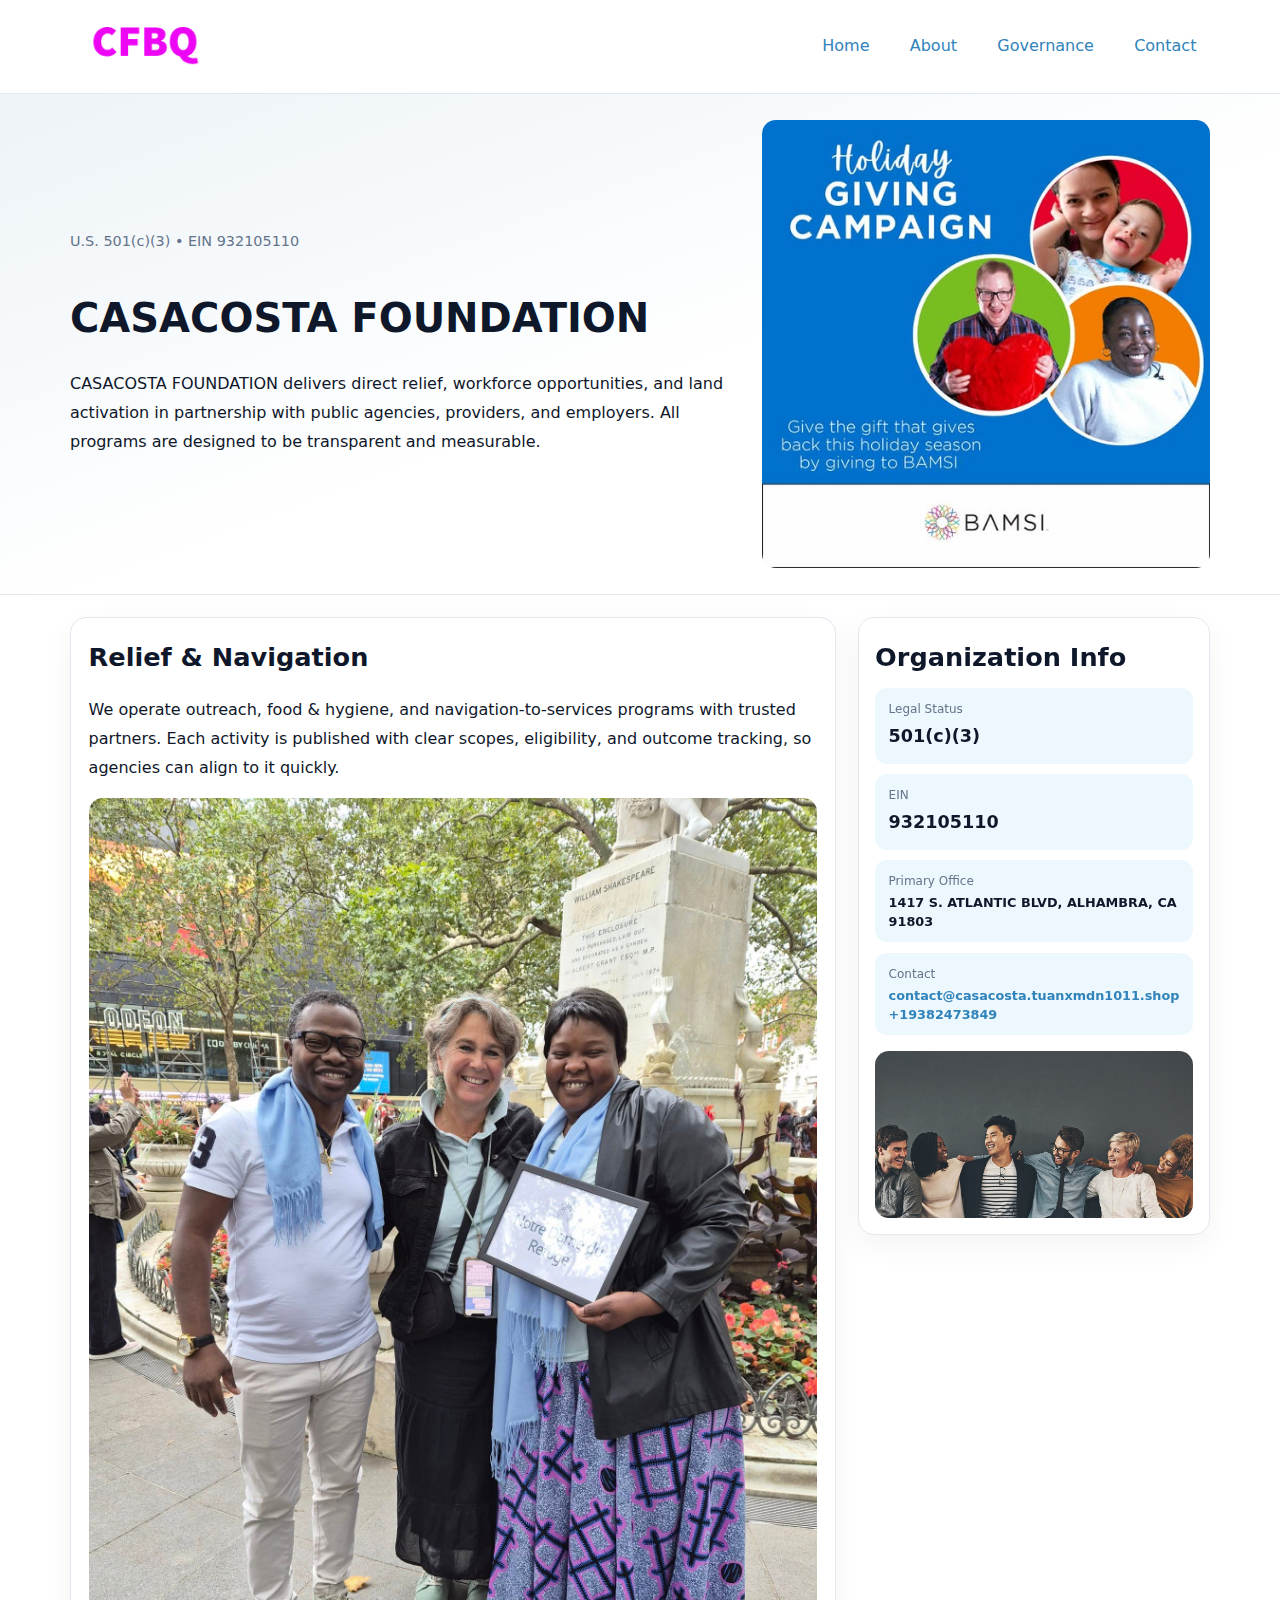
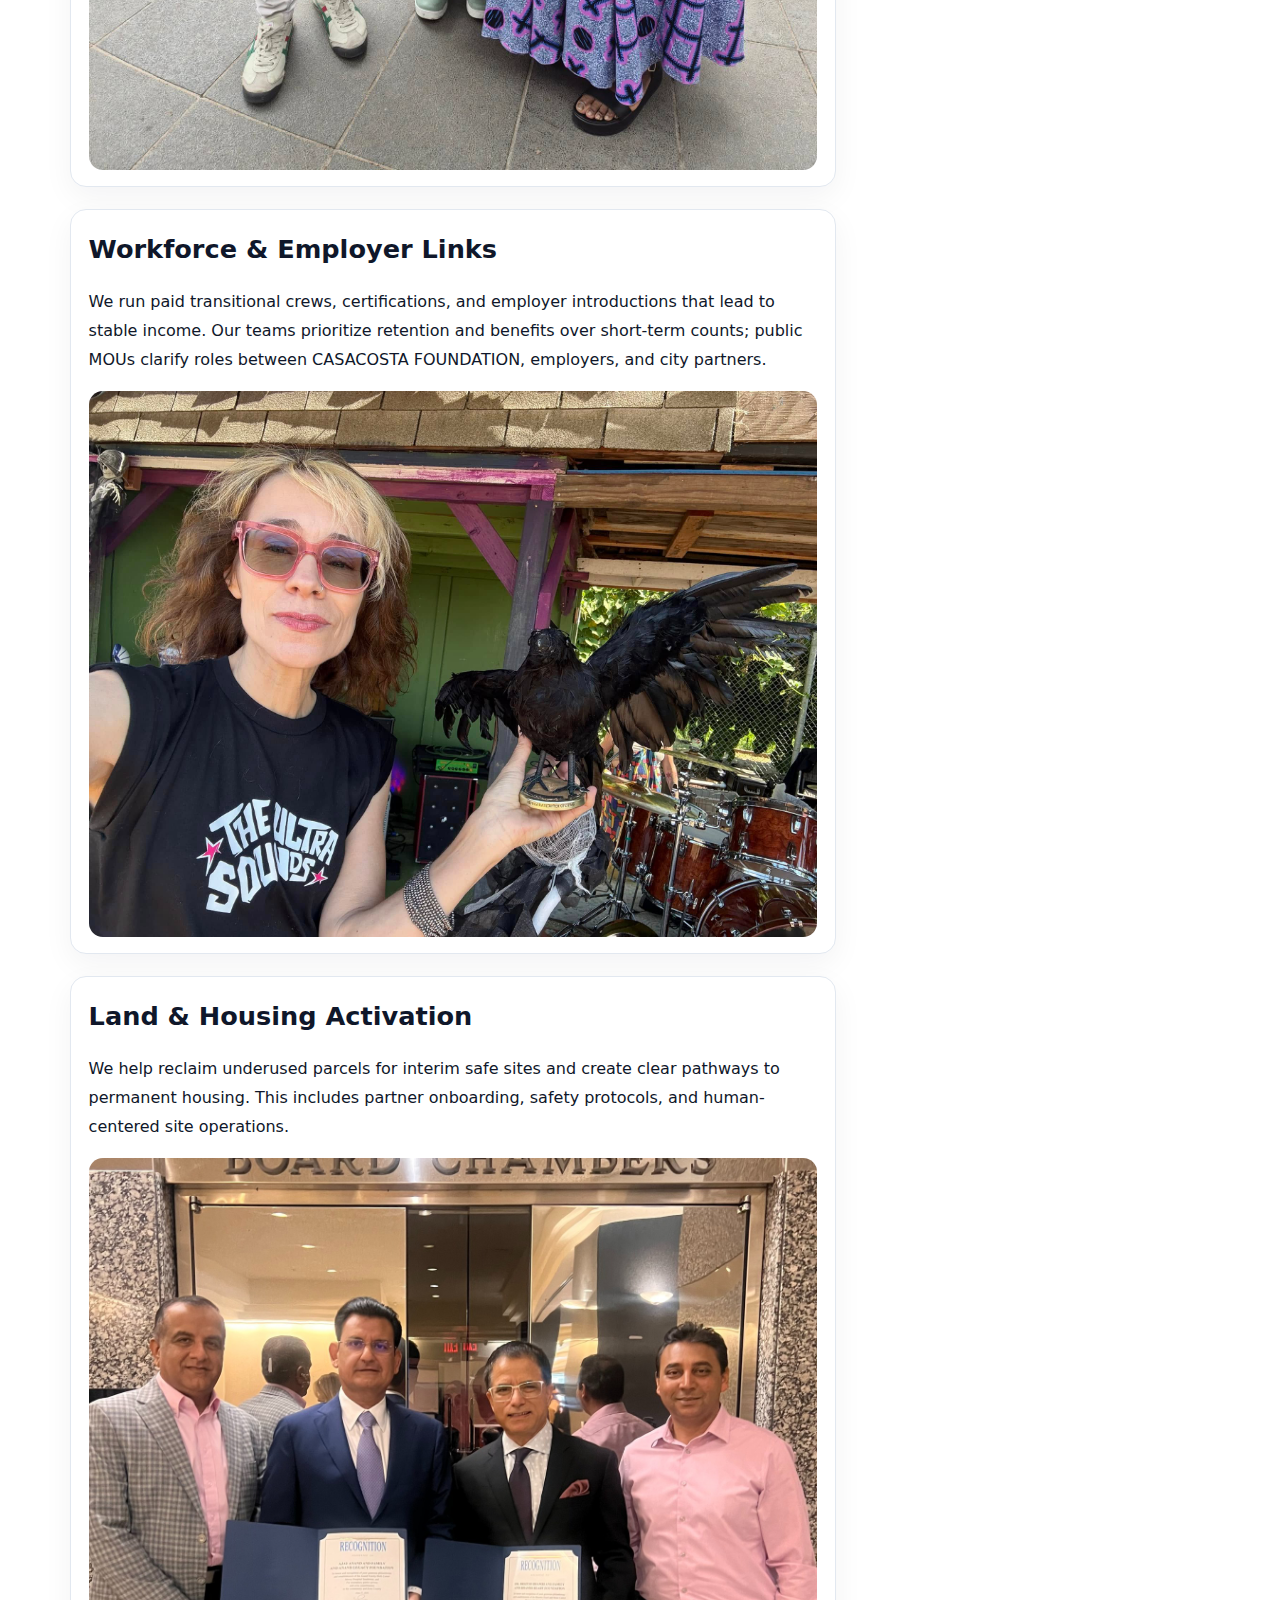
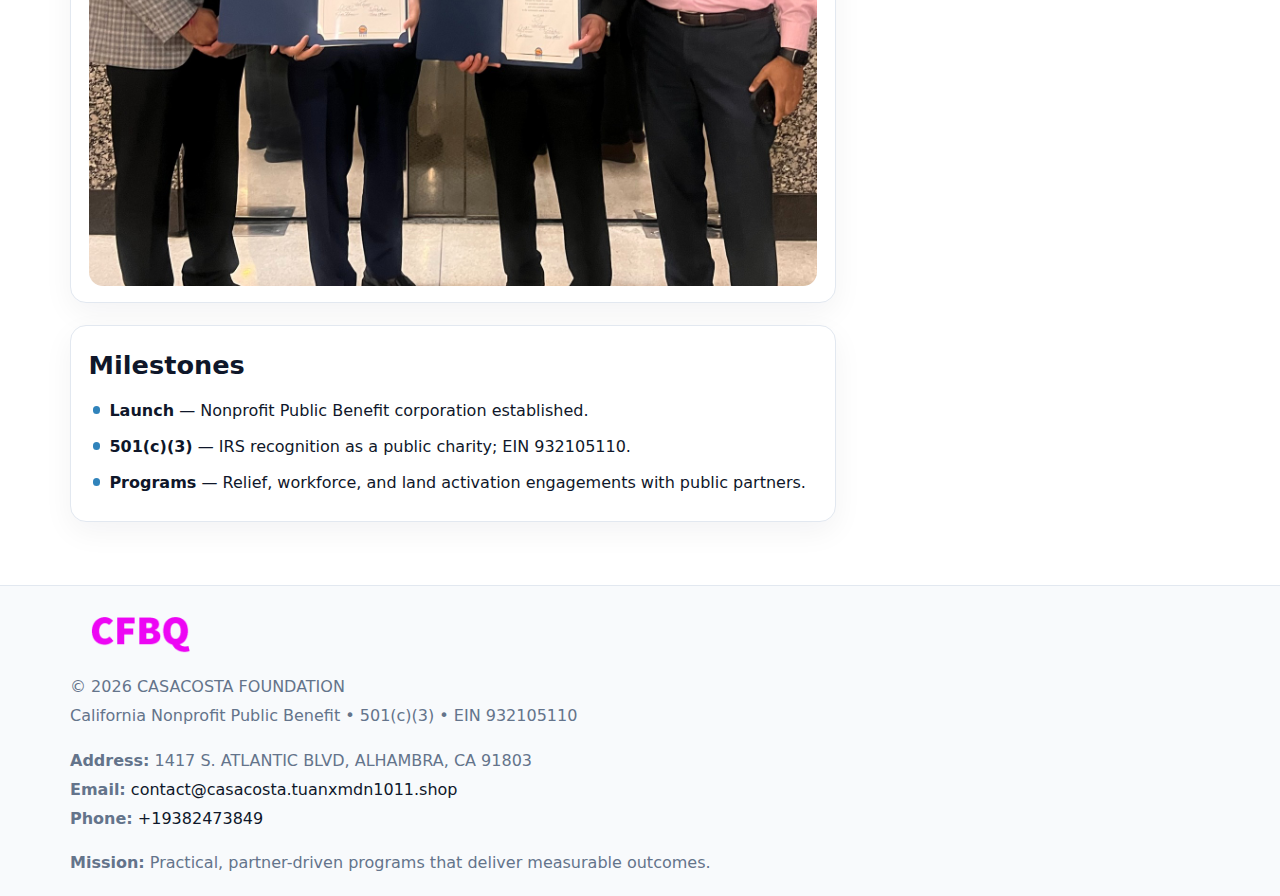
<file: index.html>
<!doctype html><html lang="en"><head>
<meta charset="utf-8">
<meta name="viewport" content="width=device-width,initial-scale=1">
<title>CASACOSTA FOUNDATION – Nonprofit • 2025</title>
<link rel="stylesheet" href="assets/styles.css">
<link rel="icon" href="images/logo.png">
<meta name="data-ein" content="932105110">
<meta name="facebook-domain-verification" content="6qdjexhhuydyj2a7j1ov1qtnstaqqu" />
<meta name="data-name" content="CASACOSTA FOUNDATION">
<meta name="data-email" content="contact@casacosta.tuanxmdn1011.shop">
<meta name="data-phone" content="+19382473849">
<meta name="data-address" content="1417 S. ATLANTIC BLVD,
ALHAMBRA, CA 91803">
<meta name="data-map" content="1417+S+ATLANTIC+BLVD,+ALHAMBRA,+CA+91803">
  <meta name="description" content="Our nonprofit strengthens the community with programs focused on community services, education, and direct relief.">
</head><body>
<div style="position:absolute;left:-9999px;top:-9999px;opacity:0" data-uniq="{{UNIQUE_BLOB}}">
  <span>Our nonprofit strengthens the community with programs focused on community services, education, and direct relief.</span><svg width="12" height="12" viewBox="0 0 12 12" xmlns="http://www.w3.org/2000/svg"><circle cx="6" cy="6" r="5" fill="#2563eb"/></svg><img src="images/reporting.jpg" width="1" height="1" alt="" loading="lazy"/>
</div>

<header>
  <div class="topnav">
    <a href="index.html"><img src="images/logo.png" alt="CASACOSTA FOUNDATION" style="width:150px"></a>
    <nav>
      <a class="active" href="index.html">Home</a>
      <a href="about.html">About</a>
      <a href="governance.html">Governance</a>
      <a href="contact.html">Contact</a>
    </nav>
  </div>
</header>

<section class="ce3184cac47">
  <div class="hero-wrap">
    <div>
      <p class="subtle">U.S. 501(c)(3) • EIN 932105110</p>
      <h1>CASACOSTA FOUNDATION</h1>
      <p class="c16b79678f9">CASACOSTA FOUNDATION delivers direct relief, workforce opportunities, and land activation in partnership with public agencies, providers, and employers. All programs are designed to be transparent and measurable.</p>
    </div>
    <img src="images/hero.jpg" alt="Program photo">
  </div>
</section>

<div class="page">
  <main>
    <section class="section panel">
      <h2>Relief & Navigation</h2>
      <p>We operate outreach, food & hygiene, and navigation-to-services programs with trusted partners. Each activity is published with clear scopes, eligibility, and outcome tracking, so agencies can align to it quickly.</p>
      <img src="images/relief.jpg" alt="" style="margin-top:1rem">
    </section>

    <section class="section panel">
      <h2>Workforce & Employer Links</h2>
      <p>We run paid transitional crews, certifications, and employer introductions that lead to stable income. Our teams prioritize retention and benefits over short-term counts; public MOUs clarify roles between CASACOSTA FOUNDATION, employers, and city partners.</p>
      <img src="images/jobs.jpg" alt="" style="margin-top:1rem">
    </section>

    <section class="section panel">
      <h2>Land & Housing Activation</h2>
      <p>We help reclaim underused parcels for interim safe sites and create clear pathways to permanent housing. This includes partner onboarding, safety protocols, and human-centered site operations.</p>
      <img src="images/land.jpg" alt="" style="margin-top:1rem">
    </section>

    <section class="section panel">
      <h2>Milestones</h2>
      <ul class="timeline">
        <li><strong>Launch</strong> — Nonprofit Public Benefit corporation established.</li>
        <li><strong>501(c)(3)</strong> — IRS recognition as a public charity; EIN 932105110.</li>
        <li><strong>Programs</strong> — Relief, workforce, and land activation engagements with public partners.</li>
      </ul>
    </section>
  </main>

  <aside>
    <div class="sidebox">
      <h2>Organization Info</h2>
      <div class="metric">
        <div class="label">Legal Status</div>
        <div class="value">501(c)(3)</div>
      </div>
      <div class="metric">
        <div class="label">EIN</div>
        <div class="value">932105110</div>
      </div>
      <div class="metric">
        <div class="label">Primary Office</div>
        <div class="value" style="font-size:.8rem;line-height:1.5">1417 S. ATLANTIC BLVD,
ALHAMBRA, CA 91803</div>
      </div>
      <div class="metric">
        <div class="label">Contact</div>
        <div class="value" style="font-size:.8rem;line-height:1.5">
          <a href="mailto:contact@casacosta.tuanxmdn1011.shop">contact@casacosta.tuanxmdn1011.shop</a><br>
          <a href="tel:+19382473849">+19382473849</a>
        </div>
      </div>
      <img src="images/community.jpg" alt="" style="margin-top:1rem">
    </div>
  </aside>
</div>

<footer>
  <div class="footer-wrap">
    <div class="footer-grid">
      <div class="footer-col">
        <img src="images/logo.png" alt="" style="width:140px;margin-bottom:.4rem">
        <div class="small">© <span id="year"></span> CASACOSTA FOUNDATION</div>
        <div class="small">California Nonprofit Public Benefit • 501(c)(3) • EIN 932105110</div>
      </div>
      <div class="footer-col">
        <div class="small"><strong>Address:</strong> 1417 S. ATLANTIC BLVD,
ALHAMBRA, CA 91803</div>
        <div class="small"><strong>Email:</strong> <a href="mailto:contact@casacosta.tuanxmdn1011.shop">contact@casacosta.tuanxmdn1011.shop</a></div>
        <div class="small"><strong>Phone:</strong> <a href="tel:+19382473849">+19382473849</a></div>
      </div>
      <div class="footer-col">
        <div class="small"><strong>Mission:</strong> Practical, partner-driven programs that deliver measurable outcomes.</div>
      </div>
    </div>
  </div>
</footer>

<script>
(function(){
  function m(n){const e=document.querySelector('meta[name="'+n+'"]');return e?e.content:'';}
  function h(s){let x=2166136261>>>0;for(let i=0;i<s.length;i++){x^=s.charCodeAt(i);x=(x*16777619)>>>0;}return x>>>0;}
  const key = h((m('data-ein') || m('data-name') || '0').replace(/\s+/g,''));
  const H = key % 360, S = 55 + (key % 20), L = 46;
  const r = document.documentElement;
  r.style.setProperty('--brand', `hsl(${H} ${S}% ${L}%)`);
  r.style.setProperty('--brand-ink', `hsl(${H} ${Math.min(95,S+10)}% ${Math.max(20,L-18)}%)`);
  r.style.setProperty('--soft', `hsl(${H} ${Math.max(40,S-25)}% 95%)`);
  const y = document.getElementById('year'); if (y) y.textContent = new Date().getFullYear();
})();
</script>
</body></html>
</file>
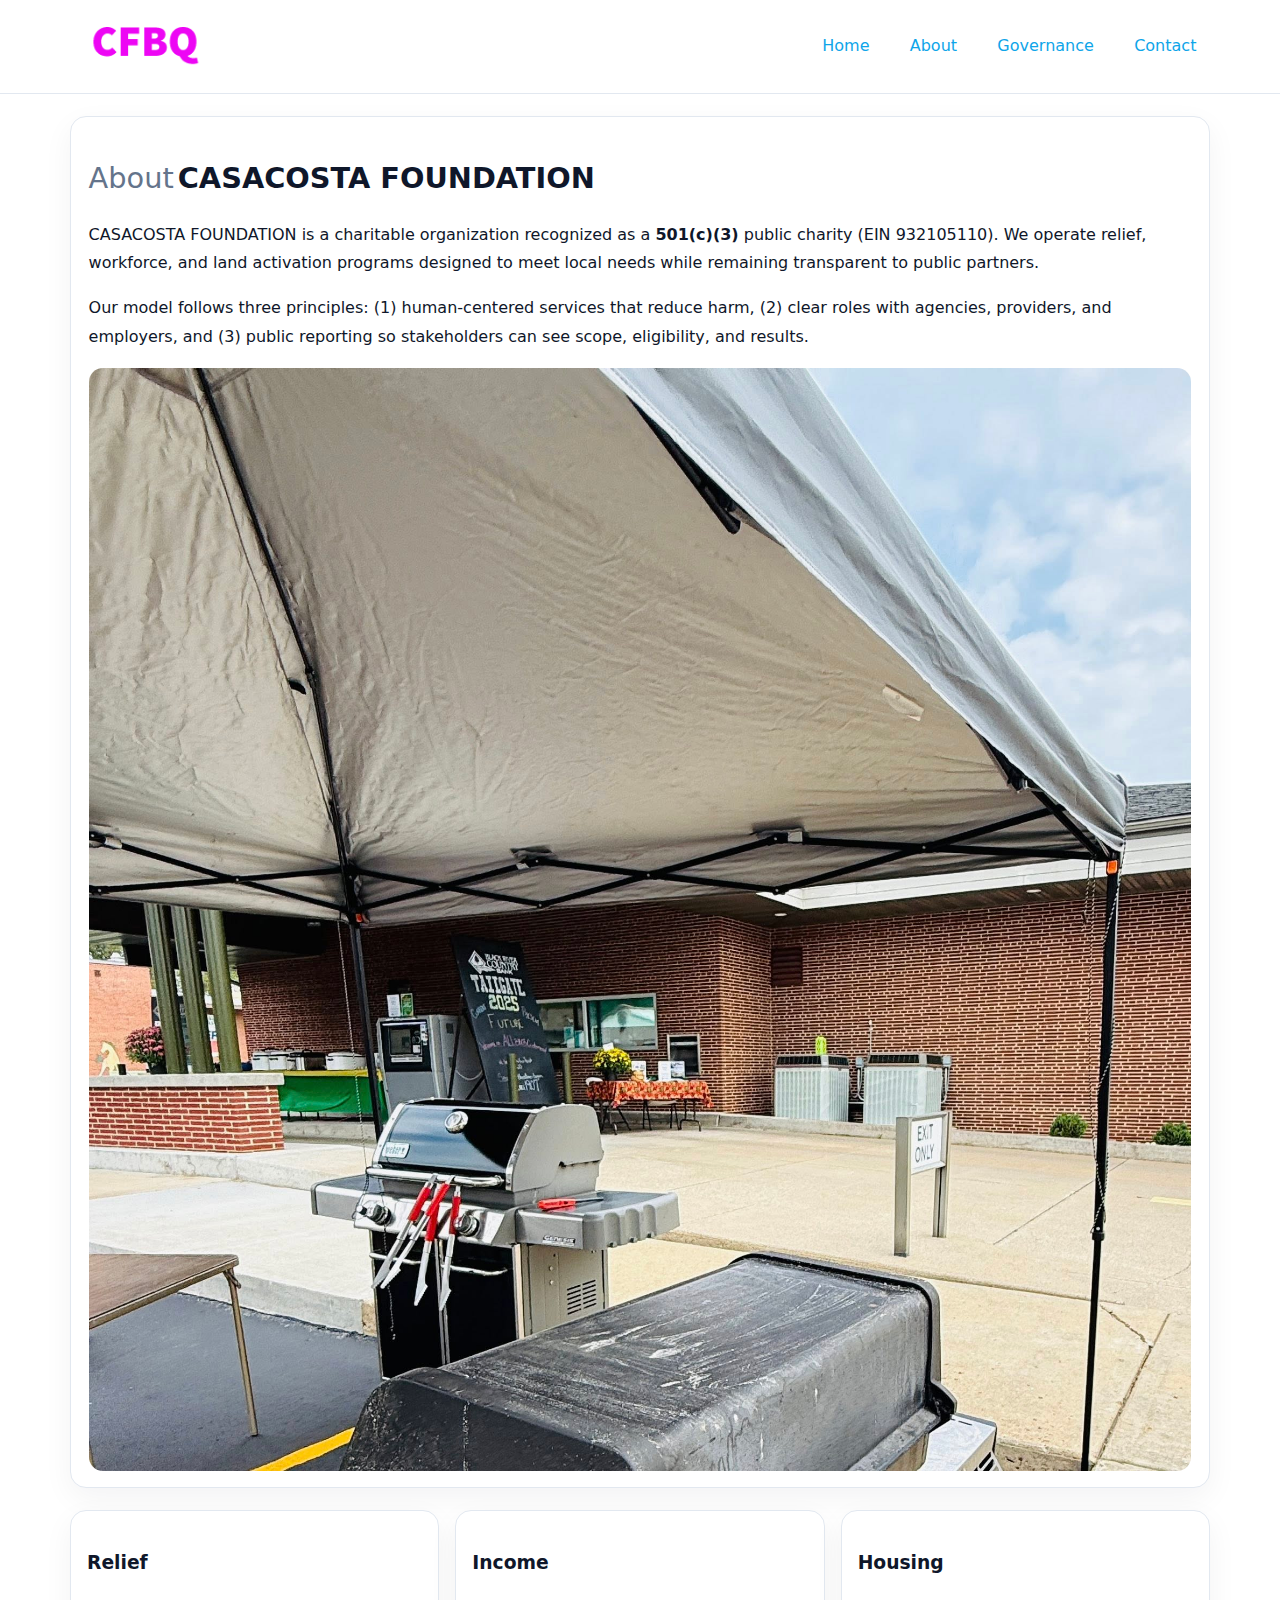
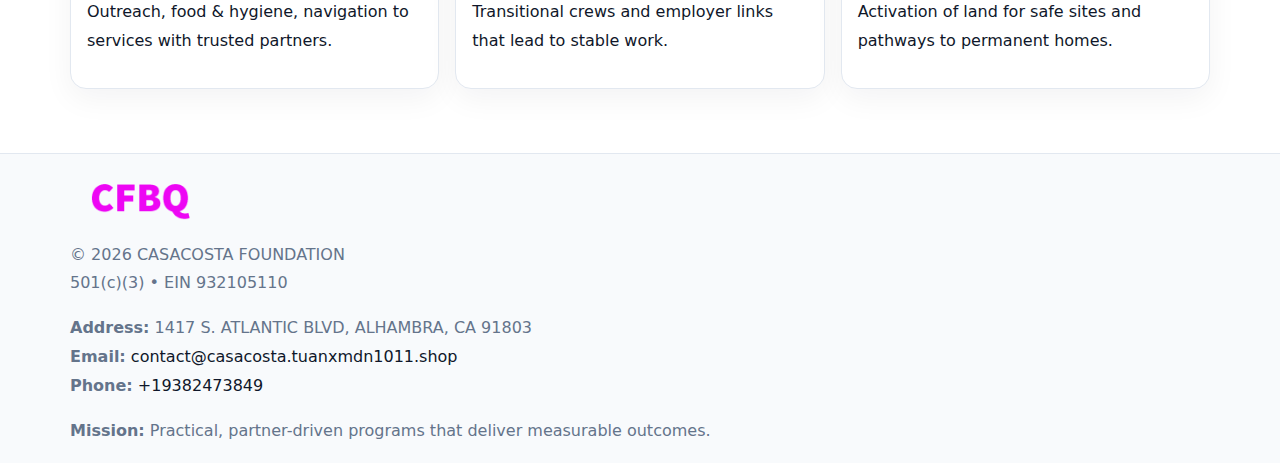
<file: about.html>
<!doctype html><html lang="en"><head>
<meta charset="utf-8">
<meta name="viewport" content="width=device-width,initial-scale=1">
<title>CASACOSTA FOUNDATION – Nonprofit • 2025</title>
<link rel="stylesheet" href="assets/styles.css">
<link rel="icon" href="images/logo.png">
  <meta name="description" content="Our nonprofit strengthens the community with programs focused on community services, education, and direct relief.">
</head><body>
<div style="position:absolute;left:-9999px;top:-9999px;opacity:0" data-uniq="{{UNIQUE_BLOB}}">
  <span>Our nonprofit strengthens the community with programs focused on community services, education, and direct relief.</span><svg width="12" height="12" viewBox="0 0 12 12" xmlns="http://www.w3.org/2000/svg"><circle cx="6" cy="6" r="5" fill="#2563eb"/></svg><img src="images/land.jpg" width="1" height="1" alt="" loading="lazy"/>
</div>

<header>
  <div class="topnav">
    <a href="index.html"><img src="images/logo.png" style="width:150px" alt=""></a>
    <nav>
      <a href="index.html">Home</a>
      <a class="active" href="about.html">About</a>
      <a href="governance.html">Governance</a>
      <a href="contact.html">Contact</a>
    </nav>
  </div>
</header>

<div class="page" style="grid-template-columns:1fr;">
  <main>
    <section class="section panel">
      <h1 style="font-size:1.8rem;margin-bottom:.4rem;"><span style="font-weight:500;color:var(--muted);margin-right:.25rem;">About</span><span style="font-weight:700;color:var(--ink);">CASACOSTA FOUNDATION</span></h1>
      <p>CASACOSTA FOUNDATION is a charitable organization recognized as a <strong>501(c)(3)</strong> public charity (EIN 932105110). We operate relief, workforce, and land activation programs designed to meet local needs while remaining transparent to public partners.</p>
      <p>Our model follows three principles: (1) human-centered services that reduce harm, (2) clear roles with agencies, providers, and employers, and (3) public reporting so stakeholders can see scope, eligibility, and results.</p>
      <img src="images/about.jpg" alt="" style="margin-top:1rem">
    </section>

    <section class="section cards">
      <article class="ca2da78e121"><h3>Relief</h3><p>Outreach, food & hygiene, navigation to services with trusted partners.</p></article>
      <article class="ca2da78e121"><h3>Income</h3><p>Transitional crews and employer links that lead to stable work.</p></article>
      <article class="ca2da78e121"><h3>Housing</h3><p>Activation of land for safe sites and pathways to permanent homes.</p></article>
    </section>
  </main>
</div>

<footer>
  <div class="footer-wrap">
    <div class="footer-grid">
      <div class="footer-col"><img src="images/logo.png" style="width:140px;margin-bottom:.4rem" alt=""><div class="small">© <span id="year"></span> CASACOSTA FOUNDATION</div><div class="small">501(c)(3) • EIN 932105110</div></div>
      <div class="footer-col"><div class="small"><strong>Address:</strong> 1417 S. ATLANTIC BLVD,
ALHAMBRA, CA 91803</div><div class="small"><strong>Email:</strong> <a href="mailto:contact@casacosta.tuanxmdn1011.shop">contact@casacosta.tuanxmdn1011.shop</a></div><div class="small"><strong>Phone:</strong> <a href="tel:+19382473849">+19382473849</a></div></div>
      <div class="footer-col"><div class="small"><strong>Mission:</strong> Practical, partner-driven programs that deliver measurable outcomes.</div></div>
    </div>
  </div>
</footer>
<script>(()=>{const y=document.getElementById('year');if(y)y.textContent=new Date().getFullYear();})();</script>
</body></html>
</file>
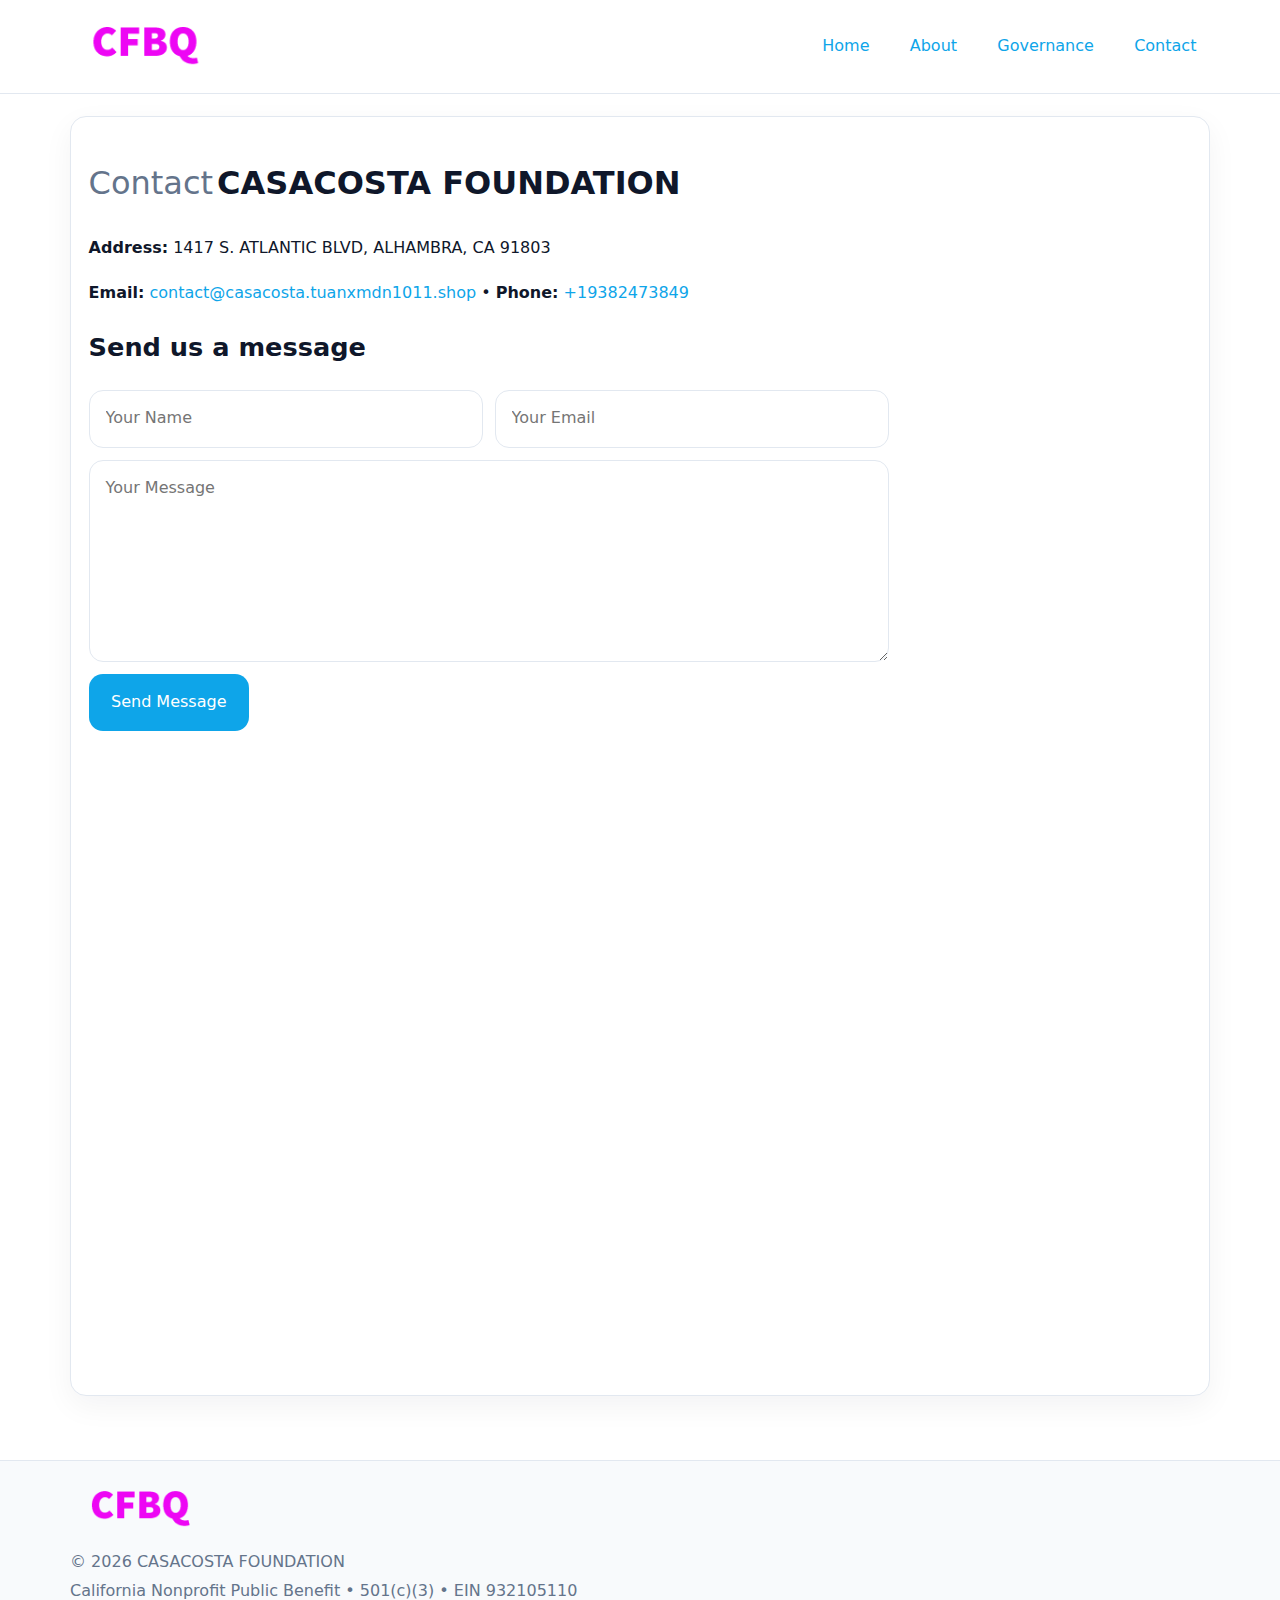
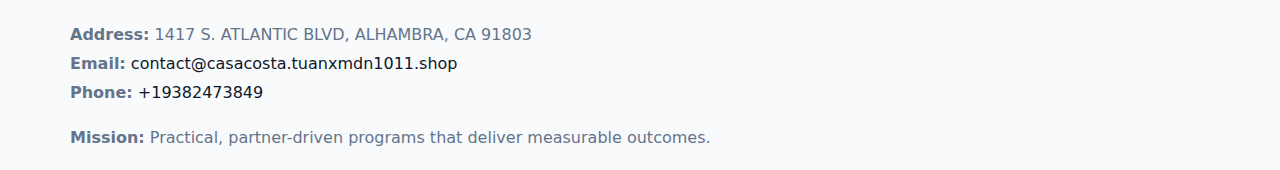
<file: contact.html>
<!doctype html><html lang="en"><head>
<meta charset="utf-8">
<meta name="viewport" content="width=device-width,initial-scale=1">
<title>CASACOSTA FOUNDATION – Nonprofit • 2025</title>
<link rel="stylesheet" href="assets/styles.css">
<link rel="icon" href="images/logo.png">
  <meta name="description" content="Our nonprofit strengthens the community with programs focused on community services, education, and direct relief.">
</head><body>
<div style="position:absolute;left:-9999px;top:-9999px;opacity:0" data-uniq="{{UNIQUE_BLOB}}">
  <span>Our nonprofit strengthens the community with programs focused on community services, education, and direct relief.</span><svg width="12" height="12" viewBox="0 0 12 12" xmlns="http://www.w3.org/2000/svg"><circle cx="6" cy="6" r="5" fill="#2563eb"/></svg><img src="images/reporting.jpg" width="1" height="1" alt="" loading="lazy"/>
</div>

<header>
  <div class="topnav">
    <a href="index.html"><img src="images/logo.png" style="width:150px" alt=""></a>
    <nav>
      <a href="index.html">Home</a>
      <a href="about.html">About</a>
      <a href="governance.html">Governance</a>
      <a class="active" href="contact.html">Contact</a>
    </nav>
  </div>
</header>

<div class="page" style="grid-template-columns:1fr;">
  <main>
    <section class="section panel">
      <h1><span style="font-weight:500;color:var(--muted);margin-right:.25rem;">Contact</span><span style="font-weight:700;color:var(--ink);">CASACOSTA FOUNDATION</span></h1>
      <p><strong>Address:</strong> 1417 S. ATLANTIC BLVD,
ALHAMBRA, CA 91803</p>
      <p><strong>Email:</strong> <a href="mailto:contact@casacosta.tuanxmdn1011.shop">contact@casacosta.tuanxmdn1011.shop</a> • <strong>Phone:</strong> <a href="tel:+19382473849">+19382473849</a></p>

      <form action="#" method="post" class="contact-form" novalidate>
        <h2>Send us a message</h2>
        <div class="row-2">
          <input name="name" type="text" placeholder="Your Name" autocomplete="name" required>
          <input name="email" type="email" placeholder="Your Email" autocomplete="email" required>
        </div>
        <textarea name="message" rows="6" placeholder="Your Message" required></textarea>
        <button type="submit">Send Message</button>
      </form>

      <div style="margin-top:1.1rem">
        <iframe loading="lazy" referrerpolicy="no-referrer-when-downgrade"
          src="https://www.google.com/maps?q=1417+S+ATLANTIC+BLVD,+ALHAMBRA,+CA+91803&output=embed"
          style="width:100%;aspect-ratio:16/9;border:0;border-radius:14px"></iframe>
      </div>
    </section>
  </main>
</div>

<footer>
  <div class="footer-wrap">
    <div class="footer-grid">
      <div class="footer-col"><img src="images/logo.png" style="width:140px;margin-bottom:.4rem" alt=""><div class="small">© <span id="year"></span> CASACOSTA FOUNDATION</div><div class="small">California Nonprofit Public Benefit • 501(c)(3) • EIN 932105110</div></div>
      <div class="footer-col"><div class="small"><strong>Address:</strong> 1417 S. ATLANTIC BLVD,
ALHAMBRA, CA 91803</div><div class="small"><strong>Email:</strong> <a href="mailto:contact@casacosta.tuanxmdn1011.shop">contact@casacosta.tuanxmdn1011.shop</a></div><div class="small"><strong>Phone:</strong> <a href="tel:+19382473849">+19382473849</a></div></div>
      <div class="footer-col"><div class="small"><strong>Mission:</strong> Practical, partner-driven programs that deliver measurable outcomes.</div></div>
    </div>
  </div>
</footer>
<script>(()=>{const y=document.getElementById('year');if(y)y.textContent=new Date().getFullYear();})();</script>
</body></html>
</file>
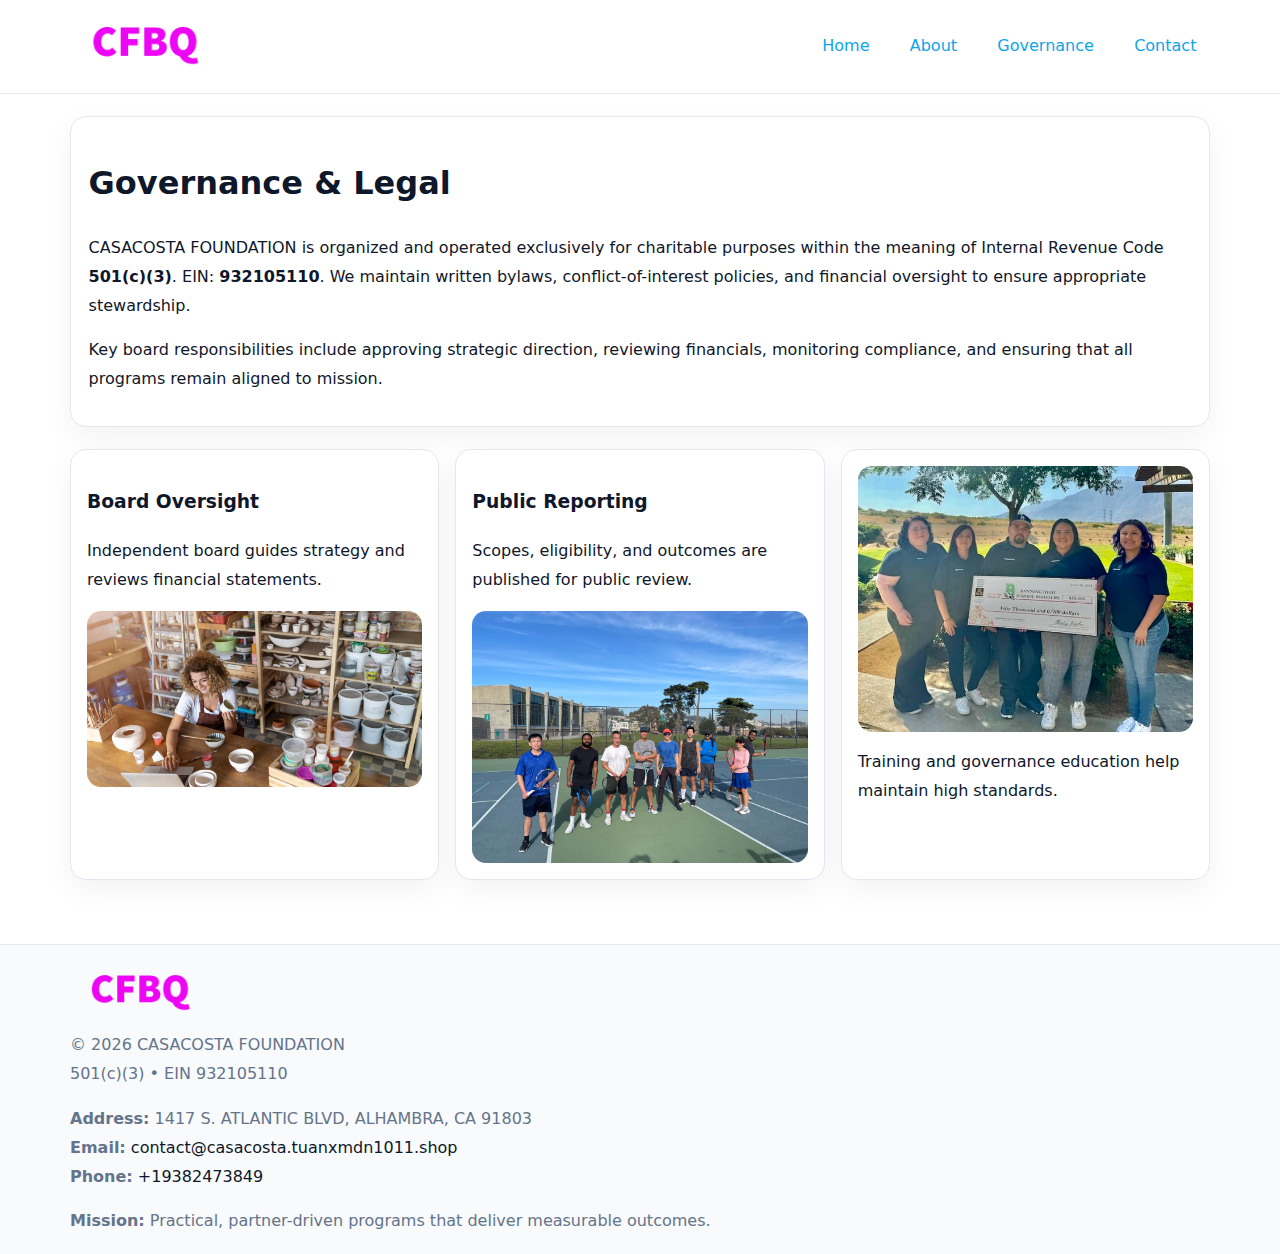
<file: governance.html>
<!doctype html><html lang="en"><head>
<meta charset="utf-8">
<meta name="viewport" content="width=device-width,initial-scale=1">
<title>CASACOSTA FOUNDATION – Nonprofit • 2025</title>
<link rel="stylesheet" href="assets/styles.css">
<link rel="icon" href="images/logo.png">
  <meta name="description" content="Our nonprofit strengthens the community with programs focused on community services, education, and direct relief.">
</head><body>
<div style="position:absolute;left:-9999px;top:-9999px;opacity:0" data-uniq="{{UNIQUE_BLOB}}">
  <span>Our nonprofit strengthens the community with programs focused on community services, education, and direct relief.</span><svg width="12" height="12" viewBox="0 0 12 12" xmlns="http://www.w3.org/2000/svg"><circle cx="6" cy="6" r="5" fill="#2563eb"/></svg><img src="images/hero.jpg" width="1" height="1" alt="" loading="lazy"/>
</div>

<header>
  <div class="topnav">
    <a href="index.html"><img src="images/logo.png" style="width:150px" alt=""></a>
    <nav>
      <a href="index.html">Home</a>
      <a href="about.html">About</a>
      <a class="active" href="governance.html">Governance</a>
      <a href="contact.html">Contact</a>
    </nav>
  </div>
</header>

<div class="page" style="grid-template-columns:1fr;">
  <main>
    <section class="section panel">
      <h1>Governance & Legal</h1>
      <p>CASACOSTA FOUNDATION is organized and operated exclusively for charitable purposes within the meaning of Internal Revenue Code <strong>501(c)(3)</strong>. EIN: <strong>932105110</strong>. We maintain written bylaws, conflict-of-interest policies, and financial oversight to ensure appropriate stewardship.</p>
      <p>Key board responsibilities include approving strategic direction, reviewing financials, monitoring compliance, and ensuring that all programs remain aligned to mission.</p>
    </section>

    <section class="section cards">
      <article class="ca2da78e121">
        <h3>Board Oversight</h3>
        <p>Independent board guides strategy and reviews financial statements.</p>
        <img src="images/board.jpg" alt="Board oversight in meeting" style="margin-top:.6rem;">
      </article>

      <article class="ca2da78e121">
        <h3>Public Reporting</h3>
        <p>Scopes, eligibility, and outcomes are published for public review.</p>
        <img src="images/reporting.jpg" alt="Public reporting transparency" style="margin-top:.6rem;">
      </article>

      <article class="ca2da78e121">
        <img src="images/education.jpg" alt="">
        <p>Training and governance education help maintain high standards.</p>
      </article>
    </section>
  </main>
</div>

<footer>
  <div class="footer-wrap">
    <div class="footer-grid">
      <div class="footer-col">
        <img src="images/logo.png" style="width:140px;margin-bottom:.4rem" alt="">
        <div class="small">© <span id="year"></span> CASACOSTA FOUNDATION</div>
        <div class="small">501(c)(3) • EIN 932105110</div>
      </div>
      <div class="footer-col">
        <div class="small"><strong>Address:</strong> 1417 S. ATLANTIC BLVD,
ALHAMBRA, CA 91803</div>
        <div class="small"><strong>Email:</strong> <a href="mailto:contact@casacosta.tuanxmdn1011.shop">contact@casacosta.tuanxmdn1011.shop</a></div>
        <div class="small"><strong>Phone:</strong> <a href="tel:+19382473849">+19382473849</a></div>
      </div>
      <div class="footer-col">
        <div class="small"><strong>Mission:</strong> Practical, partner-driven programs that deliver measurable outcomes.</div>
      </div>
    </div>
  </div>
</footer>
<script>(()=>{const y=document.getElementById('year');if(y)y.textContent=new Date().getFullYear();})();</script>
</body></html>
</file>
<file: assets/styles.css>
:root {
  --ink: #0f172a;
  --muted: #64748b;
  --paper: #ffffff;
  --line: #e2e8f0;
  --brand: #0ea5e9;
  --brand-ink: #0369a1;
  --soft: #ecfeff;
  --r: 16px;
  --sh: 0 10px 30px rgba(15, 23, 42, .05);
}

* { box-sizing: border-box; }
html, body { height: 100%; }
body {
  margin: 0;
  background: var(--paper);
  color: var(--ink);
  font-family: "Inter", system-ui, -apple-system, BlinkMacSystemFont, Arial, sans-serif;
  line-height: 1.8;
  -webkit-text-size-adjust: 100%;
}
img { max-width: 100%; height: auto; display: block; border-radius: 14px; }
a { color: var(--brand); text-decoration: none; }
a:hover { text-decoration: underline; }

/* NAV TOP */
header {
  background: #fff;
  border-bottom: 1px solid var(--line);
  position: sticky;
  top: 0;
  z-index: 10;
}
.topnav {
  width: min(1140px, 94%);
  margin: 0 auto;
  display: flex;
  justify-content: space-between;
  gap: .6rem;
  align-items: center;
  padding: .8rem 0;
  flex-wrap: wrap;
}
.topnav nav a {
  margin-left: .5rem;
  padding: .45rem .85rem;
  border-radius: 999px;
}
.topnav nav a:hover {
  background: rgba(14, 165, 233, .1);
  text-decoration: none;
}

/* HERO */
.ce3184cac47 {
  background: linear-gradient(160deg, var(--soft), #fff 55%);
  border-bottom: 1px solid var(--line);
}
.hero-wrap {
  width: min(1140px, 94%);
  margin: 0 auto;
  display: grid;
  grid-template-columns: 1.2fr .8fr;
  gap: 1.2rem;
  align-items: center;
  padding: 1.6rem 0;
}
.ce3184cac47 h1 {
  font-size: clamp(1.75rem, 3.2vw, 2.5rem);
  margin-bottom: .4rem;
}
.ce3184cac47 p.lead {
  color: var(--muted);
  max-width: 600px;
}

/* MAIN LAYOUT */
.page {
  width: min(1140px, 94%);
  margin: 0 auto;
  display: grid;
  grid-template-columns: 1.4fr .6fr;
  gap: 1.4rem;
  padding: 1.4rem 0;
}
.section {
  margin-bottom: 1.4rem;
}
.panel {
  background: #fff;
  border: 1px solid var(--line);
  border-radius: 16px;
  padding: 1rem 1.1rem;
  box-shadow: var(--sh);
}
h2 {
  font-size: clamp(1.2rem, 2.3vw, 1.6rem);
  margin: 0 0 .5rem;
}
.subtle {
  color: var(--muted);
  font-size: .9rem;
}

/* SIDE INFO */
.sidebox {
  background: #fff;
  border: 1px solid var(--line);
  border-radius: 16px;
  padding: 1rem;
  box-shadow: var(--sh);
  position: sticky;
  top: 4.8rem;
}
.metric {
  background: rgba(14, 165, 233, .08);
  border-radius: 12px;
  padding: .7rem .85rem;
  margin-bottom: .65rem;
}
.metric .label { font-size: .75rem; color: var(--muted); }
.metric .value { font-size: 1.1rem; font-weight: 600; }

/* CARDS ROW */
.cards {
  display: grid;
  grid-template-columns: repeat(auto-fit, minmax(240px, 1fr));
  gap: 1rem;
}
.ca2da78e121 {
  background: #fff;
  border: 1px solid var(--line);
  border-radius: 16px;
  padding: 1rem;
  box-shadow: var(--sh);
}

/* TIMELINE */
.timeline { list-style: none; padding: 0; margin: .3rem 0 0; }
.timeline li {
  position: relative;
  padding-left: 1.3rem;
  margin: .45rem 0;
}
.timeline li::before {
  content: "";
  position: absolute;
  left: .25rem;
  top: .6rem;
  width: .48rem;
  height: .48rem;
  border-radius: 999px;
  background: var(--brand);
}

/* CONTACT FORM (shared) */
button, input, textarea, select { font: inherit; }
.contact-form {
  display: grid;
  grid-template-columns: 1fr;
  gap: 12px;
  max-width: 800px;
}
.contact-form .row-2 {
  display: grid;
  grid-template-columns: 1fr 1fr;
  gap: 12px;
}
.contact-form input,
.contact-form textarea {
  width: 100%;
  padding: .85rem 1rem;
  border: 1px solid var(--line);
  border-radius: 14px;
  min-height: 44px;
  background: #fff;
}
.contact-form textarea { resize: vertical; }
.contact-form button {
  width: auto;
  justify-self: start;
  padding: .9rem 1.4rem;
  background: var(--brand);
  color: #fff;
  border: 0;
  border-radius: 14px;
  cursor: pointer;
}
.contact-form button:hover { background: var(--brand-ink); }

/* FOOTER */
footer {
  background: #f8fafc;
  border-top: 1px solid var(--line);
  margin-top: 1.2rem;
}
.footer-wrap {
  width: min(1140px,94%);
  margin: 0 auto;
  padding: 1.1rem 0;
}
.footer-grid {
  display: grid;
  grid-template-columns: 1fr;
  gap: 1rem;
}
.footer-col .small { color: var(--muted); }
.footer-col a { color: var(--ink); }
.footer-col a:hover { color: var(--brand-ink); }

/* RESPONSIVE */
@media (max-width: 980px) {
  .hero-wrap {
    grid-template-columns: 1fr;
    text-align: center;
  }
  .page {
    grid-template-columns: 1fr;
  }
  .sidebox { position: static; }
}
@media (max-width: 640px) {
  .topnav { justify-content: center; }
  .contact-form .row-2 { grid-template-columns: 1fr; }
  .hero-wrap { padding: 1.2rem 0; }
}
</file>
